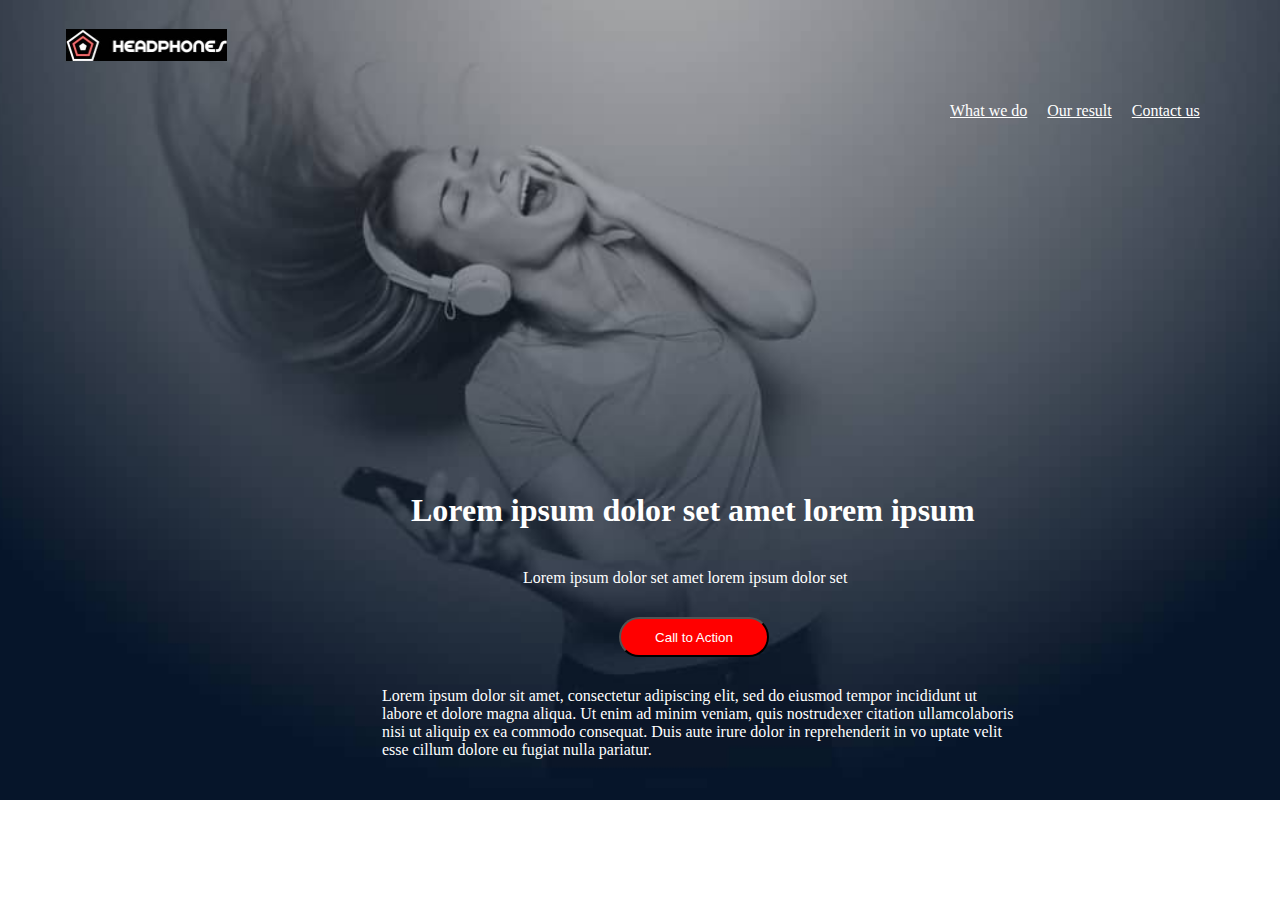
<file: headphones/0-index.html>
<!DOCTYPE html>
<html lang="en">
<head>
    <meta charset="UTF-8">
    <meta name="viewport" content="width=device-width, initial-scale=1.0">
    <link rel="stylesheet" href="0-styles.css">
    <title>headphone</title>
</head>
<body>
   <header>
    <img src="headphone images/image 4.jpeg" alt="My Logo" id="logo">
    <nav>
        <ul>
            <li><a href="#">What we do</a></li>
            <li><a href="#">Our result</a></li>
            <li><a href="#">Contact us</a></li>
        </ul>
    </nav>
   </header> 
   <main>
    <section>
        <section class="first section">
            <h2 class="first h2">Lorem ipsum dolor set amet lorem ipsum</h2>
            <P class="first P">Lorem ipsum dolor set amet lorem ipsum dolor set</P>
        </section>
        <section  class="button section">
            <button>Call to Action</button>
        </section>

        <p class="second-P">
                Lorem ipsum dolor sit amet, consectetur adipiscing elit,
                 sed do eiusmod tempor incididunt ut labore et dolore 
                 magna aliqua. Ut enim ad minim veniam, quis nostrudexer
                 citation ullamcolaboris nisi ut aliquip ex ea commodo 
                 consequat. Duis aute irure dolor in reprehenderit in vo
                 uptate velit esse cillum dolore eu fugiat nulla pariatur.
            </p>
        
    </section>
   </main>
</body>
</html>
</file>
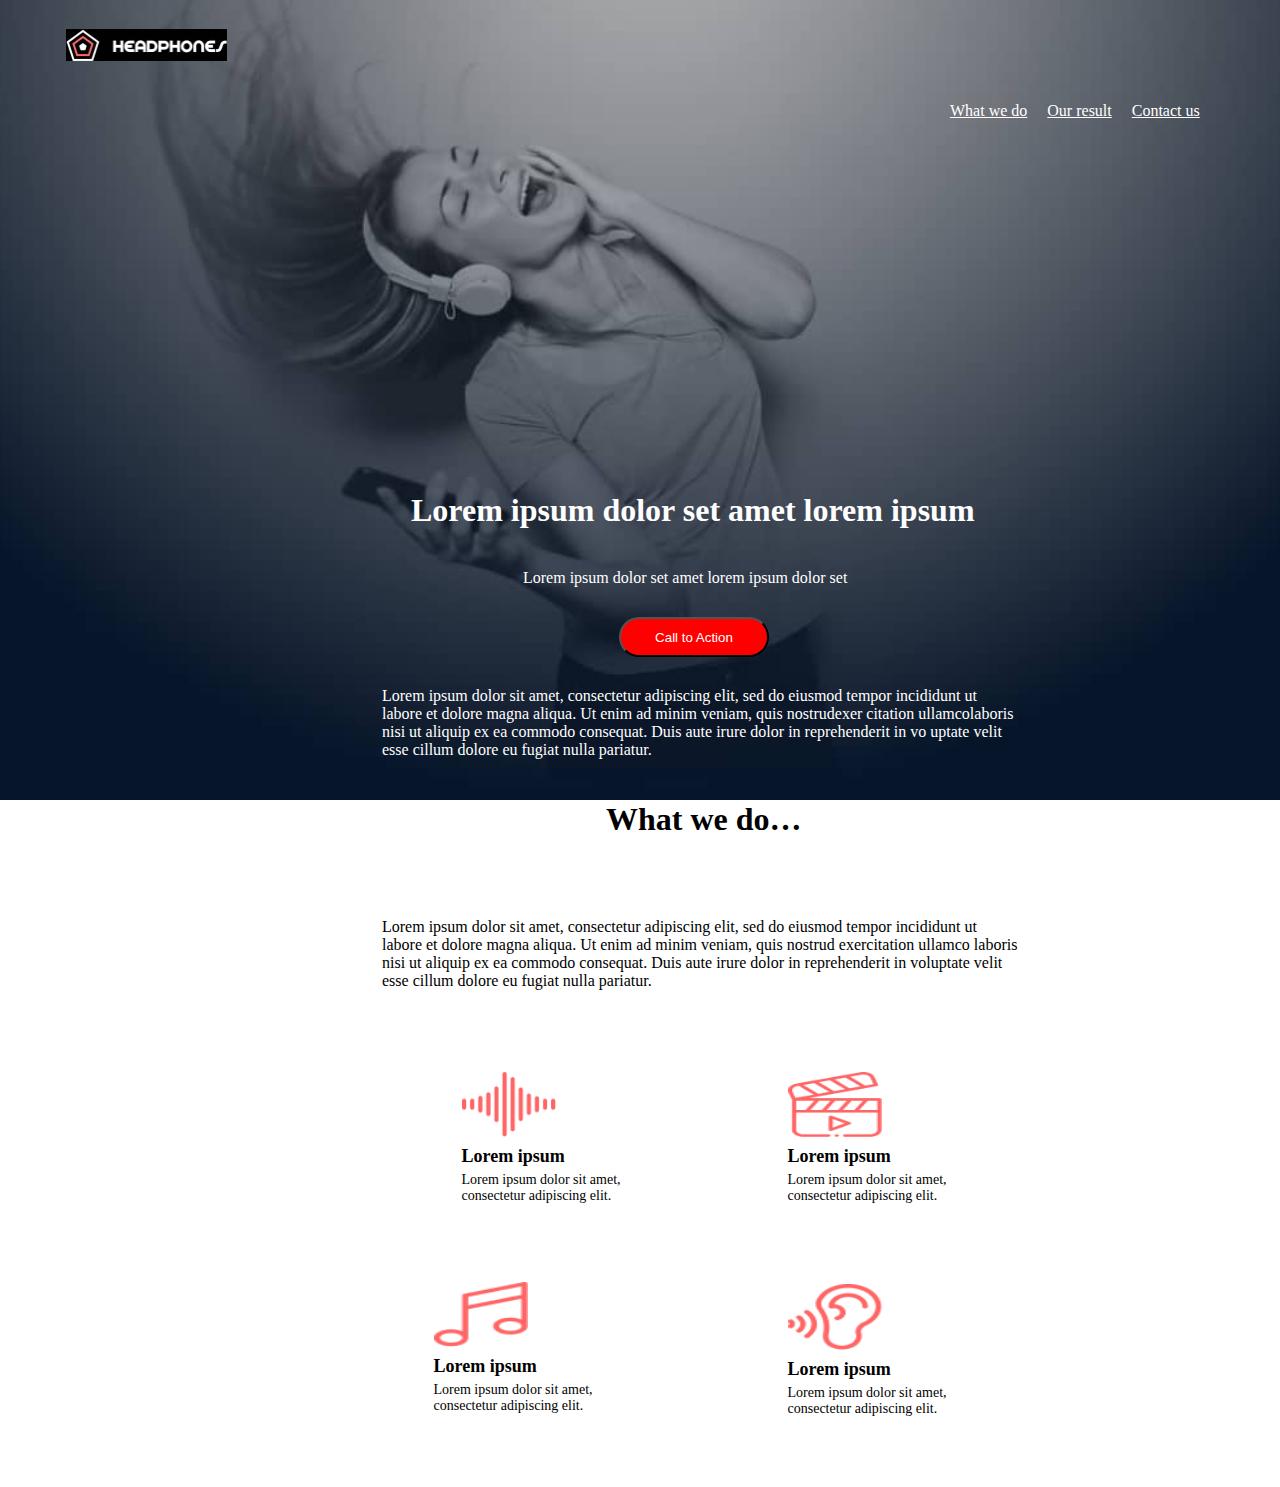
<file: headphones/1-index.html>
<!DOCTYPE html>
<html lang="en">
<head>
    <meta charset="UTF-8">
    <meta name="viewport" content="width=device-width, initial-scale=1.0">
    <link rel="stylesheet" href="1-styles.css">
    <title>headphone</title>
</head>
<body>
   <header>
    <img src="headphone images/image 4.jpeg" alt="My Logo" id="logo">
    <nav>
        <ul>
            <li><a href="#">What we do</a></li>
            <li><a href="#">Our result</a></li>
            <li><a href="#">Contact us</a></li>
        </ul>
    </nav>
   </header> 
   <main>
    <section>
        <section class="first section">
            <h2 class="first h2">Lorem ipsum dolor set amet lorem ipsum</h2>
            <P class="first P">Lorem ipsum dolor set amet lorem ipsum dolor set</P>
        </section>
        <section  class="button section">
            <button>Call to Action</button>
        </section>

        <p class="second-P">
                Lorem ipsum dolor sit amet, consectetur adipiscing elit,
                 sed do eiusmod tempor incididunt ut labore et dolore 
                 magna aliqua. Ut enim ad minim veniam, quis nostrudexer
                 citation ullamcolaboris nisi ut aliquip ex ea commodo 
                 consequat. Duis aute irure dolor in reprehenderit in vo
                 uptate velit esse cillum dolore eu fugiat nulla pariatur.
            </p> 
    </section>
    <section>
        <section class="What">
            <h2>What we do…</h2>
            <p>
            Lorem ipsum dolor sit amet, consectetur adipiscing elit, sed do eiusmod tempor incididunt ut
             labore et dolore magna aliqua. Ut enim ad minim veniam, quis nostrud exercitation ullamco
              laboris nisi ut aliquip ex ea commodo consequat. Duis aute irure dolor in reprehenderit in 
                      voluptate velit esse cillum dolore eu fugiat nulla pariatur.
            </p>
            </section>
    <section  class="container">
        <div class="item">
            <img src="sound_frequency.png" alt="Image 1"> 
            <h3>Lorem ipsum</h3>
            <p>Lorem ipsum dolor sit amet, consectetur adipiscing elit.</p>
        </div>
        <div class="item">
            <img src="video.png" alt="Image 2">
            <h3>Lorem ipsum</h3>
            <p>Lorem ipsum dolor sit amet, consectetur adipiscing elit.</p>   
        </div>
        <div class="item" id="no">
            <img src="music.png" alt="Image 3">
            <h3>Lorem ipsum</h3>
            <p>Lorem ipsum dolor sit amet, consectetur adipiscing elit.</p>   
        </div>
        <div class="item">
            <img src="hearing.png" alt="Image 4">
            <h3>Lorem ipsum</h3>
            <p>Lorem ipsum dolor sit amet, consectetur adipiscing elit.</p>  
        </div>
    </section>
    </section>
   </main>
</body>
</html>
</file>
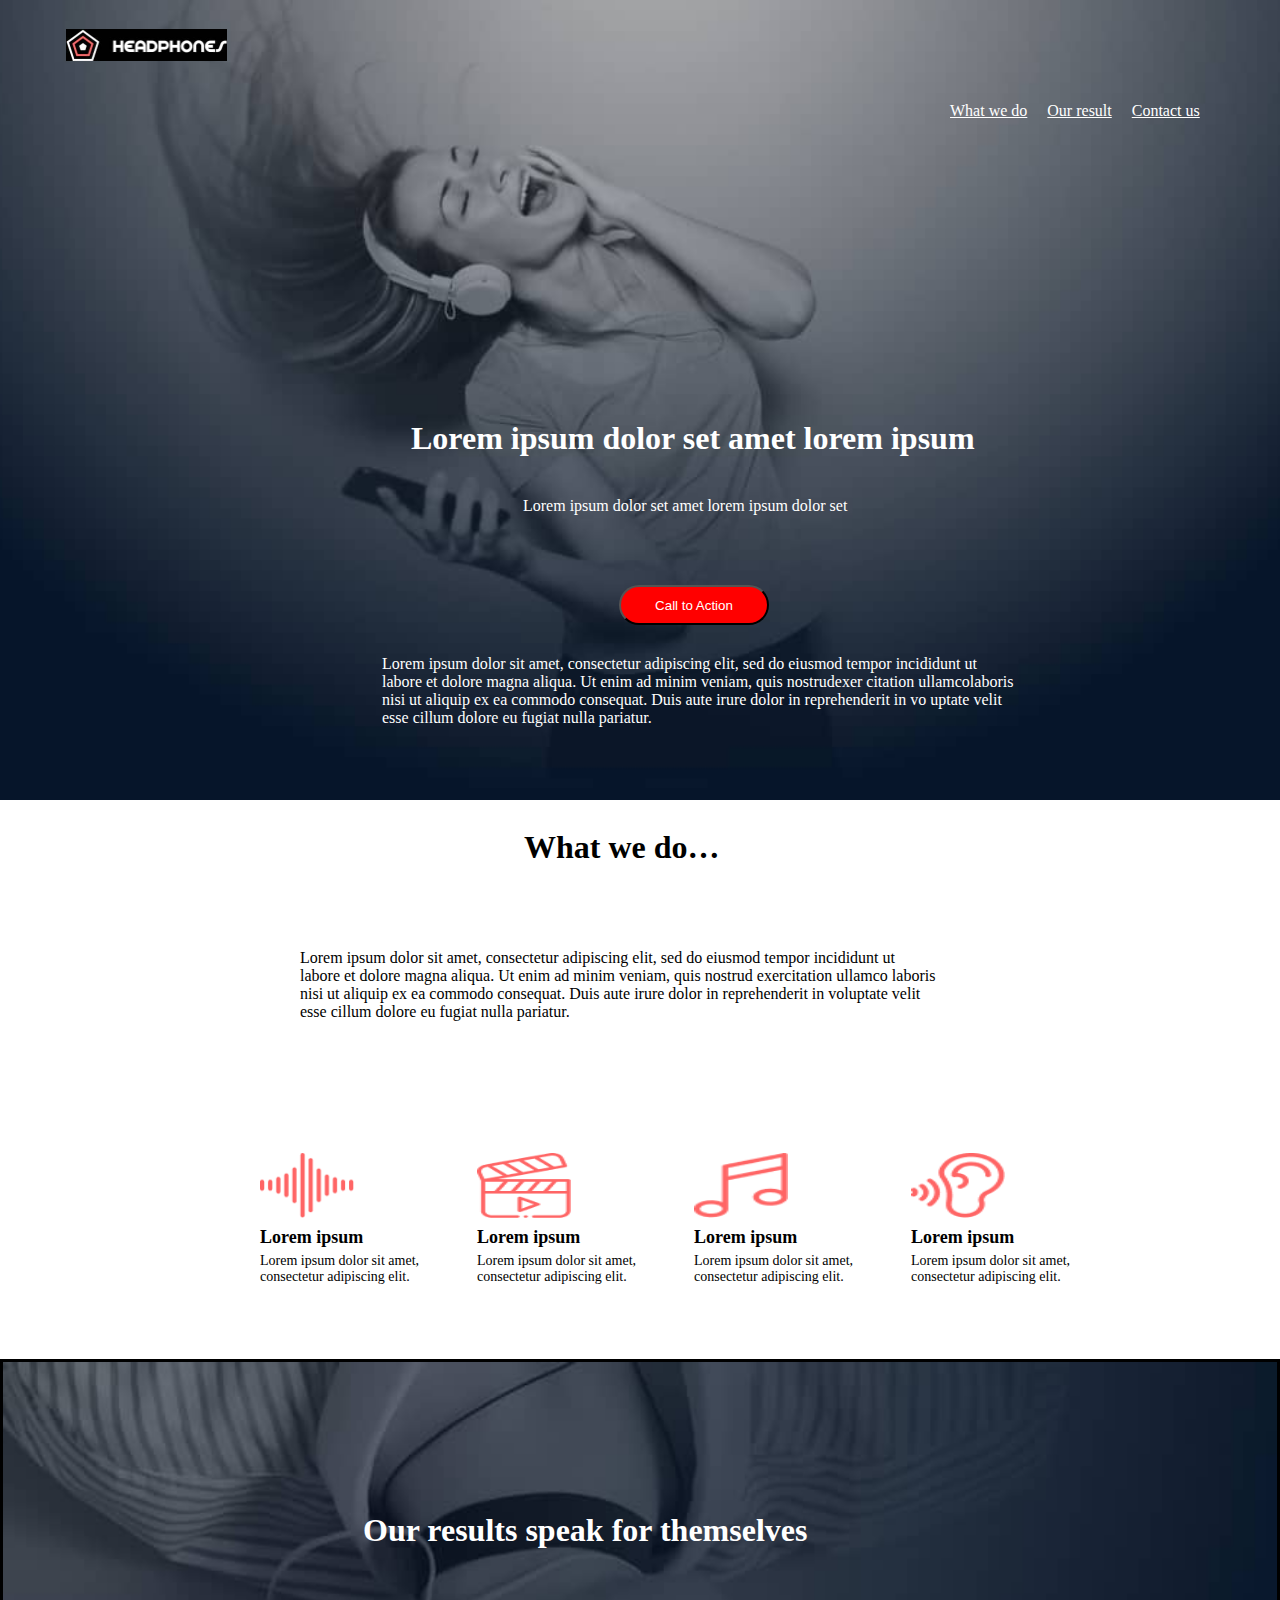
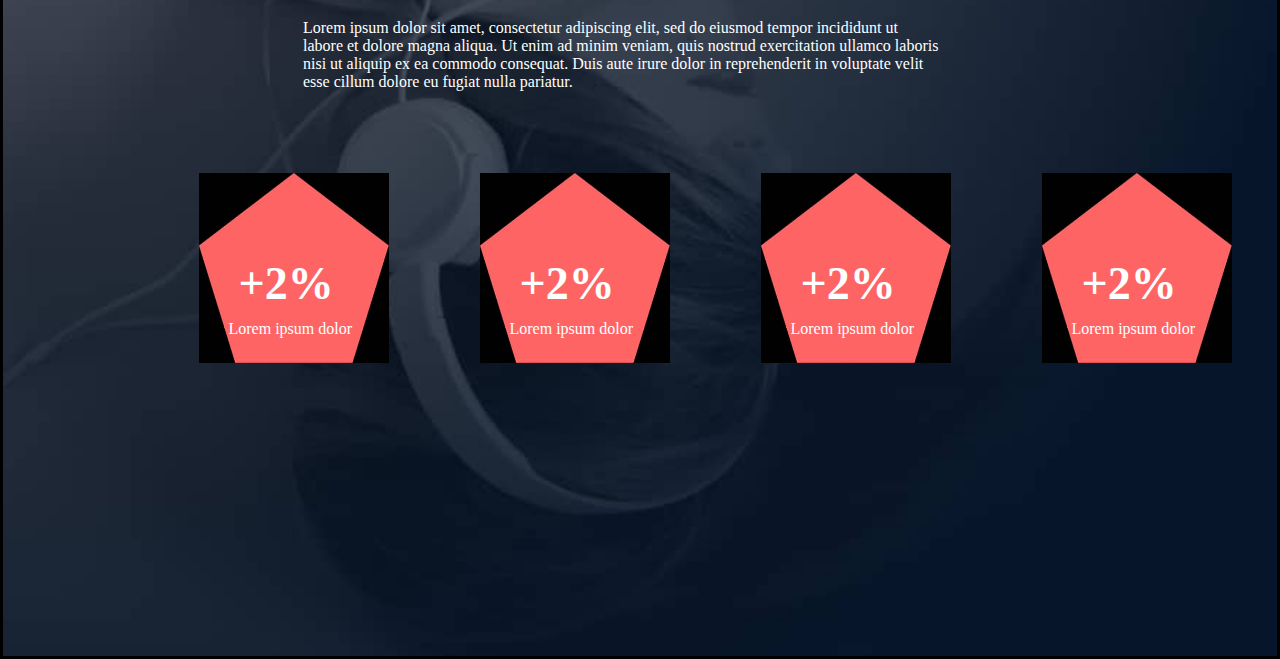
<file: headphones/2-index.html>
<!DOCTYPE html>
<html lang="en">
<head>
    <meta charset="UTF-8">
    <meta name="viewport" content="width=device-width, initial-scale=1.0">
    <link rel="stylesheet" href="2-styles.css">
    <title>headphone</title>
</head>
<body>
   <header>
    <img src="headphone images/image 4.jpeg" alt="My Logo" id="logo">
    <nav>
        <ul>
            <li><a href="#">What we do</a></li>
            <li><a href="#">Our result</a></li>
            <li><a href="#">Contact us</a></li>
        </ul>
    </nav>
   </header> 
   <main>
    <section class="first-sec">
        <section class="i">
            <h2>Lorem ipsum dolor set amet lorem ipsum</h2>
            <P>Lorem ipsum dolor set amet lorem ipsum dolor set</P>
            <button>Call to Action</button>
        </section>
        

        <p class="second-P">
                Lorem ipsum dolor sit amet, consectetur adipiscing elit,
                 sed do eiusmod tempor incididunt ut labore et dolore 
                 magna aliqua. Ut enim ad minim veniam, quis nostrudexer
                 citation ullamcolaboris nisi ut aliquip ex ea commodo 
                 consequat. Duis aute irure dolor in reprehenderit in vo
                 uptate velit esse cillum dolore eu fugiat nulla pariatur.
            </p> 
    </section>
    <section class="second-sec">
        <section class="What">
            <h2>What we do…</h2>
            <p>
            Lorem ipsum dolor sit amet, consectetur adipiscing elit, sed do eiusmod tempor incididunt ut
             labore et dolore magna aliqua. Ut enim ad minim veniam, quis nostrud exercitation ullamco
              laboris nisi ut aliquip ex ea commodo consequat. Duis aute irure dolor in reprehenderit in 
                      voluptate velit esse cillum dolore eu fugiat nulla pariatur.
            </p>
            </section>
    <section  class="container">
            <div class="item">
            <img src="sound_frequency.png" alt="Image 1">  
            <h3>Lorem ipsum</h3>
            <p>Lorem ipsum dolor sit amet, consectetur adipiscing elit.</p>
        </div>
        <div class="item">
            <img src="video.png" alt="Image 2">
            <h3>Lorem ipsum</h3>
            <p>Lorem ipsum dolor sit amet, consectetur adipiscing elit.</p>   
        </div>
        <div class="item">
            <img src="music.png" alt="Image 3">
            <h3>Lorem ipsum</h3>
            <p>Lorem ipsum dolor sit amet, consectetur adipiscing elit.</p>   
        </div>
        <div class="item">
            <img src="hearing.png" alt="Image 4">
            <h3>Lorem ipsum</h3>
            <p>Lorem ipsum dolor sit amet, consectetur adipiscing elit.</p>  
        </div>
    </section>
    </section>
    <section class="third-sec">
        <section class="result">
             <h2>Our results speak for themselves</h2>
            <p>
                Lorem ipsum dolor sit amet, consectetur adipiscing elit, sed do eiusmod tempor incididunt ut
                 labore et dolore magna aliqua. Ut enim ad minim veniam, quis nostrud exercitation ullamco
                  laboris nisi ut aliquip ex ea commodo consequat. Duis aute irure dolor in reprehenderit in
                   voluptate velit esse cillum dolore eu fugiat nulla pariatur.
                </p>
                </section>
                <section class="contain">
                    <div>
                        <img src="item img.jpeg" alt="image 6"> 
                        <h2>+2%</h2> 
                        <p>Lorem ipsum dolor</p>  
                    </div>
                    <div>
                        <img src="item img.jpeg" alt="image 7"> 
                        <h2>+2%</h2>
                        <p>Lorem ipsum dolor</p>  
                    </div>
                    <div>
                        <img src="item img.jpeg" alt="image 8"> 
                        <h2>+2%</h2>
                        <p>Lorem ipsum dolor</p>   
                    </div>
                    <div>
                        <img src="item img.jpeg" alt="image 9"> 
                        <h2>+2%</h2>
                        <p>Lorem ipsum dolor</p>   
                    </div>
                </section>
        </section>
    
   </main>
</body>
</html>
</file>
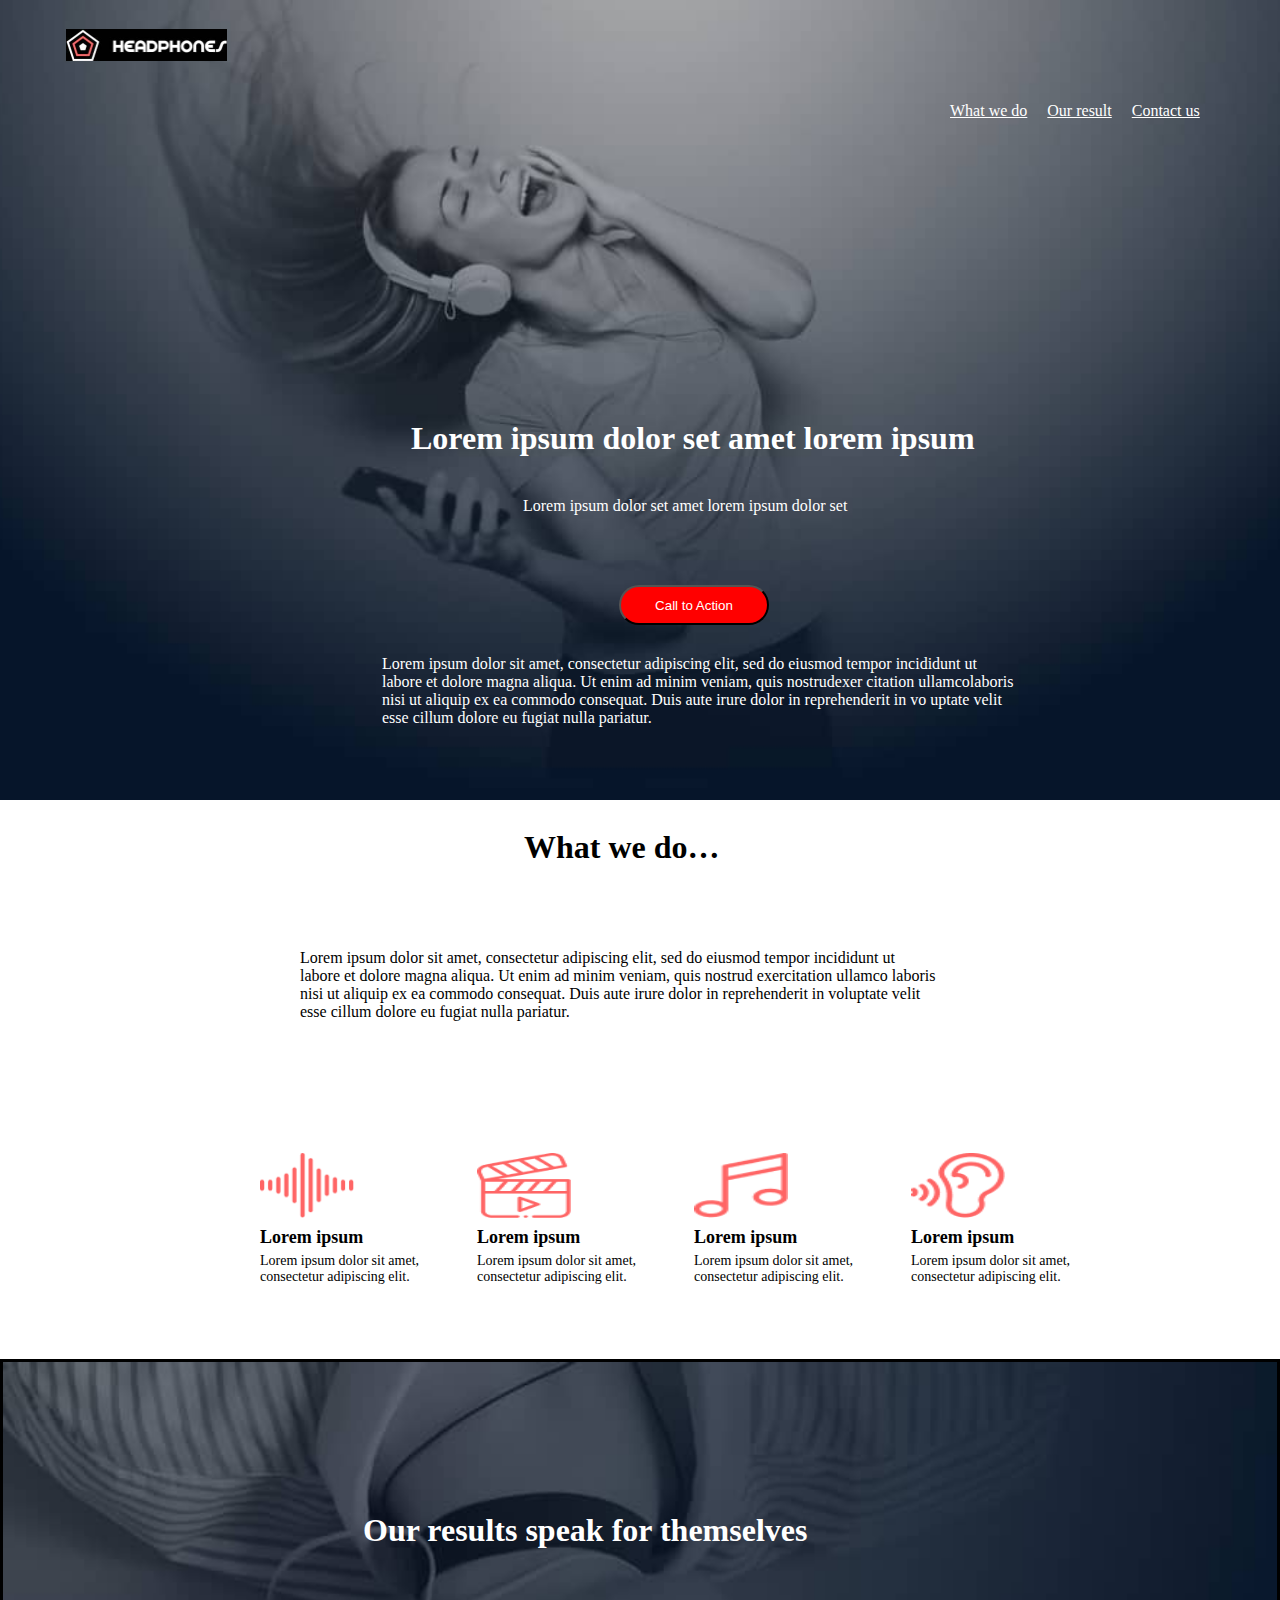
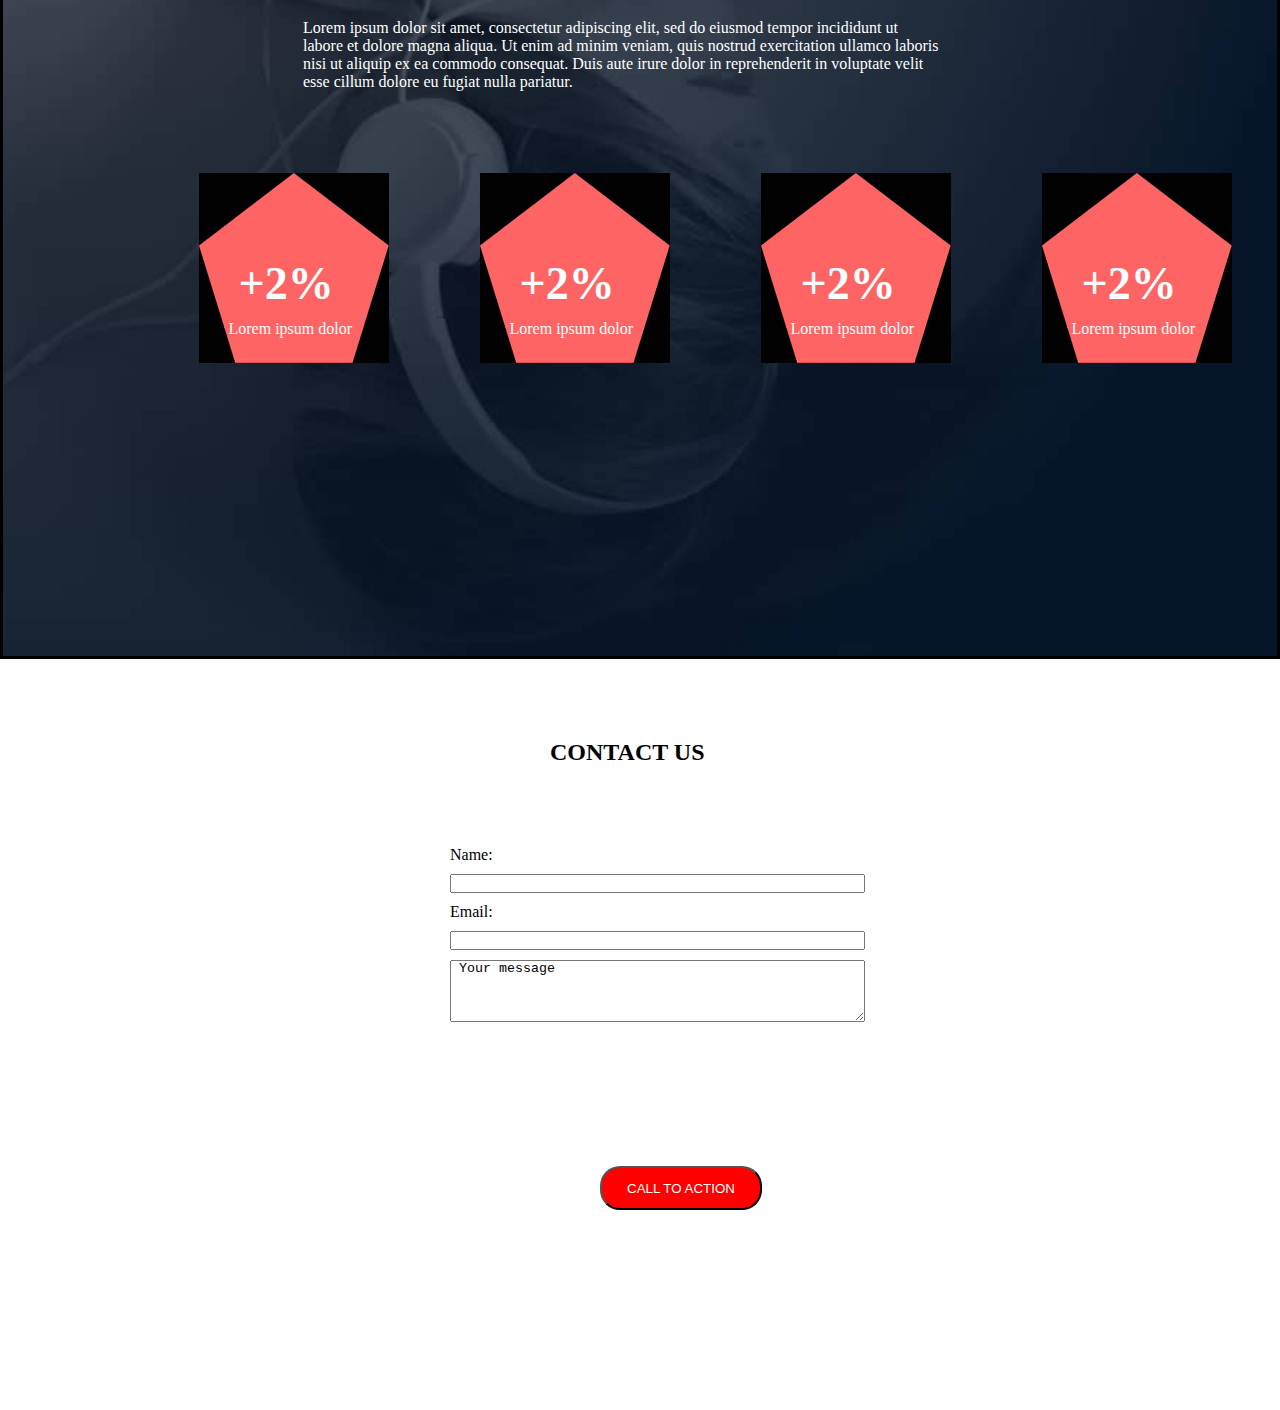
<file: headphones/3-index.html>
<!DOCTYPE html>
<html lang="en">
<head>
    <meta charset="UTF-8">
    <meta name="viewport" content="width=device-width, initial-scale=1.0">
    <link rel="stylesheet" href="3-styles.css ">
    <title>headphone</title>
</head>
<body>
   <header>
    <img src="headphone images/image 4.jpeg" alt="My Logo" id="logo">
    <nav>
        <ul>
            <li><a href="#">What we do</a></li>
            <li><a href="#">Our result</a></li>
            <li><a href="#">Contact us</a></li>
        </ul>
    </nav>
   </header> 
   <main>
    <section class="first-sec">
        <section class="i">
            <h2>Lorem ipsum dolor set amet lorem ipsum</h2>
            <P>Lorem ipsum dolor set amet lorem ipsum dolor set</P>
            <button>Call to Action</button>
        </section>
        

        <p class="second-P">
                Lorem ipsum dolor sit amet, consectetur adipiscing elit,
                 sed do eiusmod tempor incididunt ut labore et dolore 
                 magna aliqua. Ut enim ad minim veniam, quis nostrudexer
                 citation ullamcolaboris nisi ut aliquip ex ea commodo 
                 consequat. Duis aute irure dolor in reprehenderit in vo
                 uptate velit esse cillum dolore eu fugiat nulla pariatur.
            </p> 
    </section>
    <section class="second-sec">
        <section class="What">
            <h2>What we do…</h2>
            <p>
            Lorem ipsum dolor sit amet, consectetur adipiscing elit, sed do eiusmod tempor incididunt ut
             labore et dolore magna aliqua. Ut enim ad minim veniam, quis nostrud exercitation ullamco
              laboris nisi ut aliquip ex ea commodo consequat. Duis aute irure dolor in reprehenderit in 
                      voluptate velit esse cillum dolore eu fugiat nulla pariatur.
            </p>
            </section>
    <section  class="container">
            <div class="item">
            <img src="sound_frequency.png" alt="Image 1">  
            <h3>Lorem ipsum</h3>
            <p>Lorem ipsum dolor sit amet, consectetur adipiscing elit.</p>
        </div>
        <div class="item">
            <img src="video.png" alt="Image 2">
            <h3>Lorem ipsum</h3>
            <p>Lorem ipsum dolor sit amet, consectetur adipiscing elit.</p>   
        </div>
        <div class="item">
            <img src="music.png" alt="Image 3">
            <h3>Lorem ipsum</h3>
            <p>Lorem ipsum dolor sit amet, consectetur adipiscing elit.</p>   
        </div>
        <div class="item">
            <img src="hearing.png" alt="Image 4">
            <h3>Lorem ipsum</h3>
            <p>Lorem ipsum dolor sit amet, consectetur adipiscing elit.</p>  
        </div>
    </section>
    </section>
    <section class="third-sec">
        <section class="result">
             <h2>Our results speak for themselves</h2>
            <p>
                Lorem ipsum dolor sit amet, consectetur adipiscing elit, sed do eiusmod tempor incididunt ut
                 labore et dolore magna aliqua. Ut enim ad minim veniam, quis nostrud exercitation ullamco
                  laboris nisi ut aliquip ex ea commodo consequat. Duis aute irure dolor in reprehenderit in
                   voluptate velit esse cillum dolore eu fugiat nulla pariatur.
                </p>
                </section>
                <section class="contain">
                    <div>
                        <img src="item img.jpeg" alt="image 6"> 
                        <h2>+2%</h2> 
                        <p>Lorem ipsum dolor</p>  
                    </div>
                    <div>
                        <img src="item img.jpeg" alt="image 7"> 
                        <h2>+2%</h2>
                        <p>Lorem ipsum dolor</p>  
                    </div>
                    <div>
                        <img src="item img.jpeg" alt="image 8"> 
                        <h2>+2%</h2>
                        <p>Lorem ipsum dolor</p>   
                    </div>
                    <div>
                        <img src="item img.jpeg" alt="image 9"> 
                        <h2>+2%</h2>
                        <p>Lorem ipsum dolor</p>   
                    </div>
                </section>
        </section>
        <section class="fourth-sec">
                    <h2>CONTACT US</h2>
                <form class="form-container">
                    <label for="name">Name:</label>
                    <input type="text" id="name" name="Name:">
                    <label for="emaile">Email:</label>
                    <input type="email" id="email" name="Email:">
                    <textarea id="message" name="Your message" rows="4"> Your message</textarea>
                </form>
                <button>CALL TO ACTION</button>
            
        </section>
    
   </main>
</body>
</html>
</file>
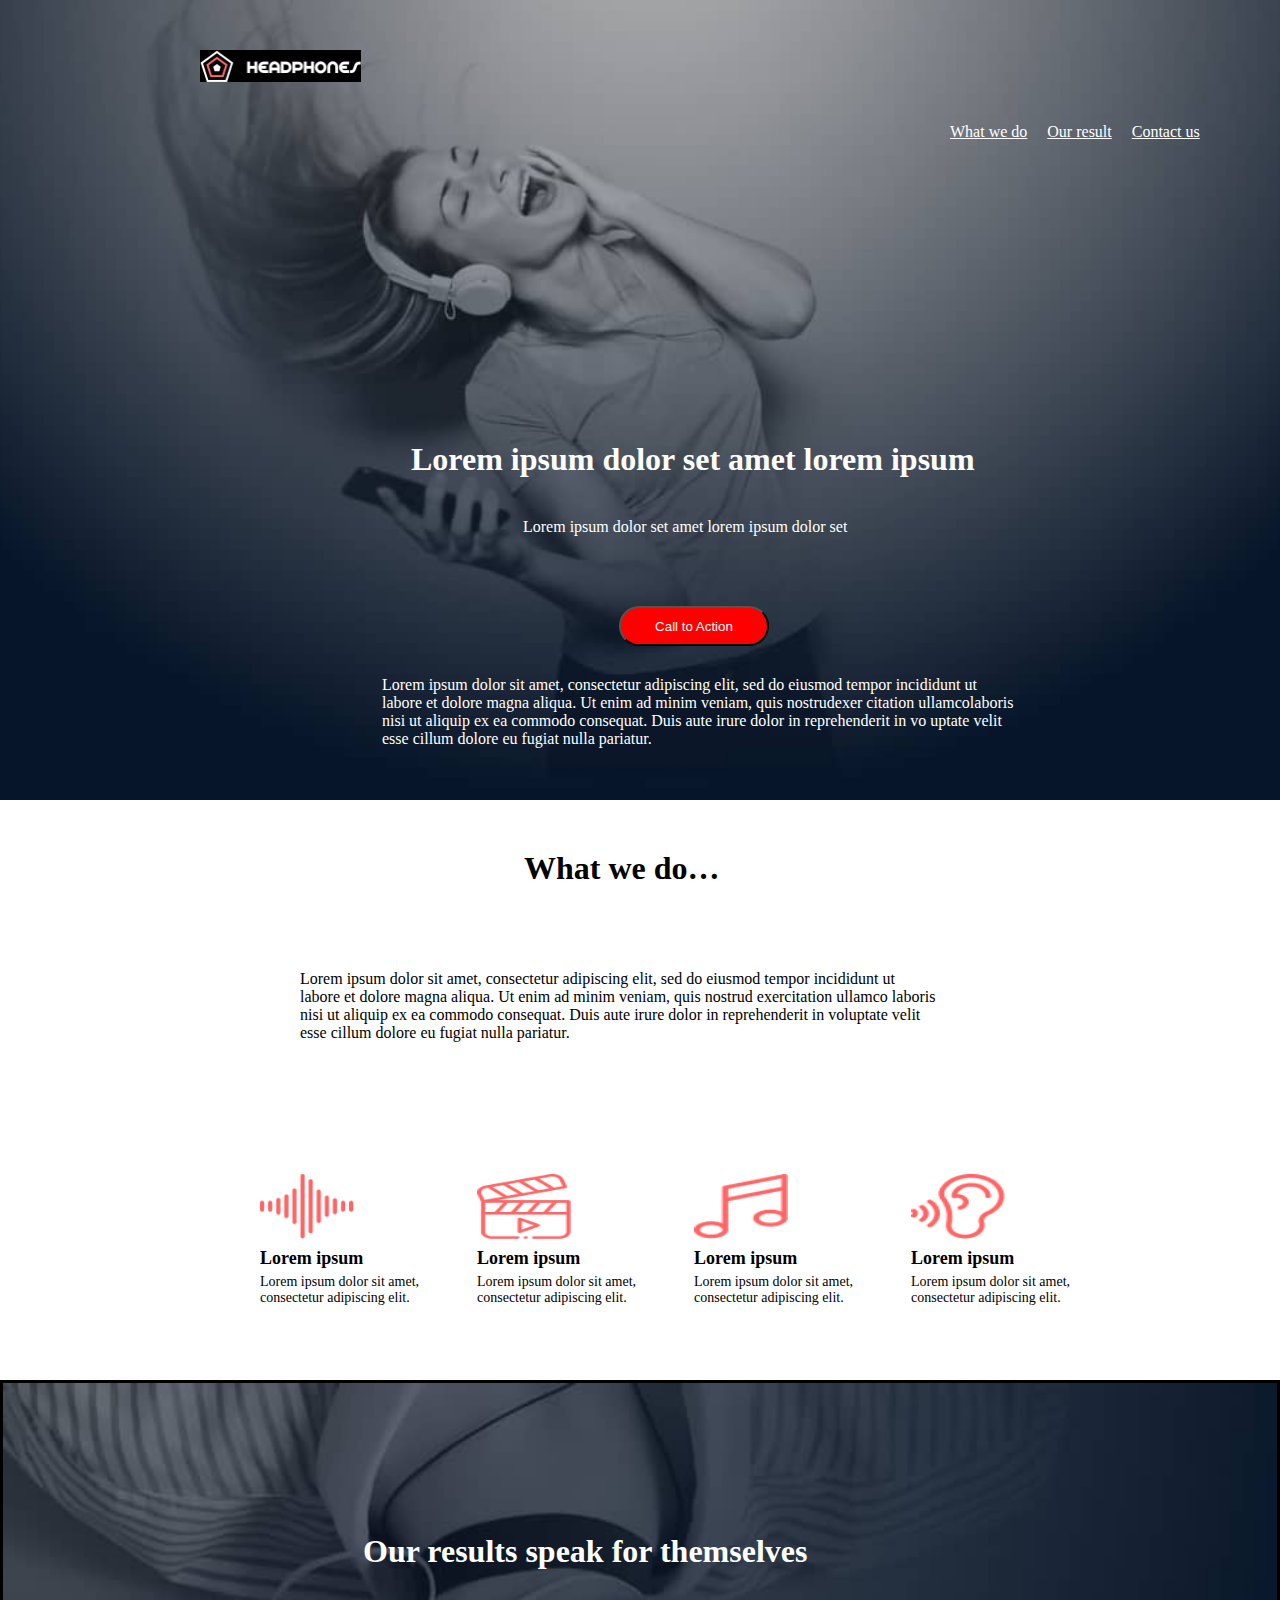
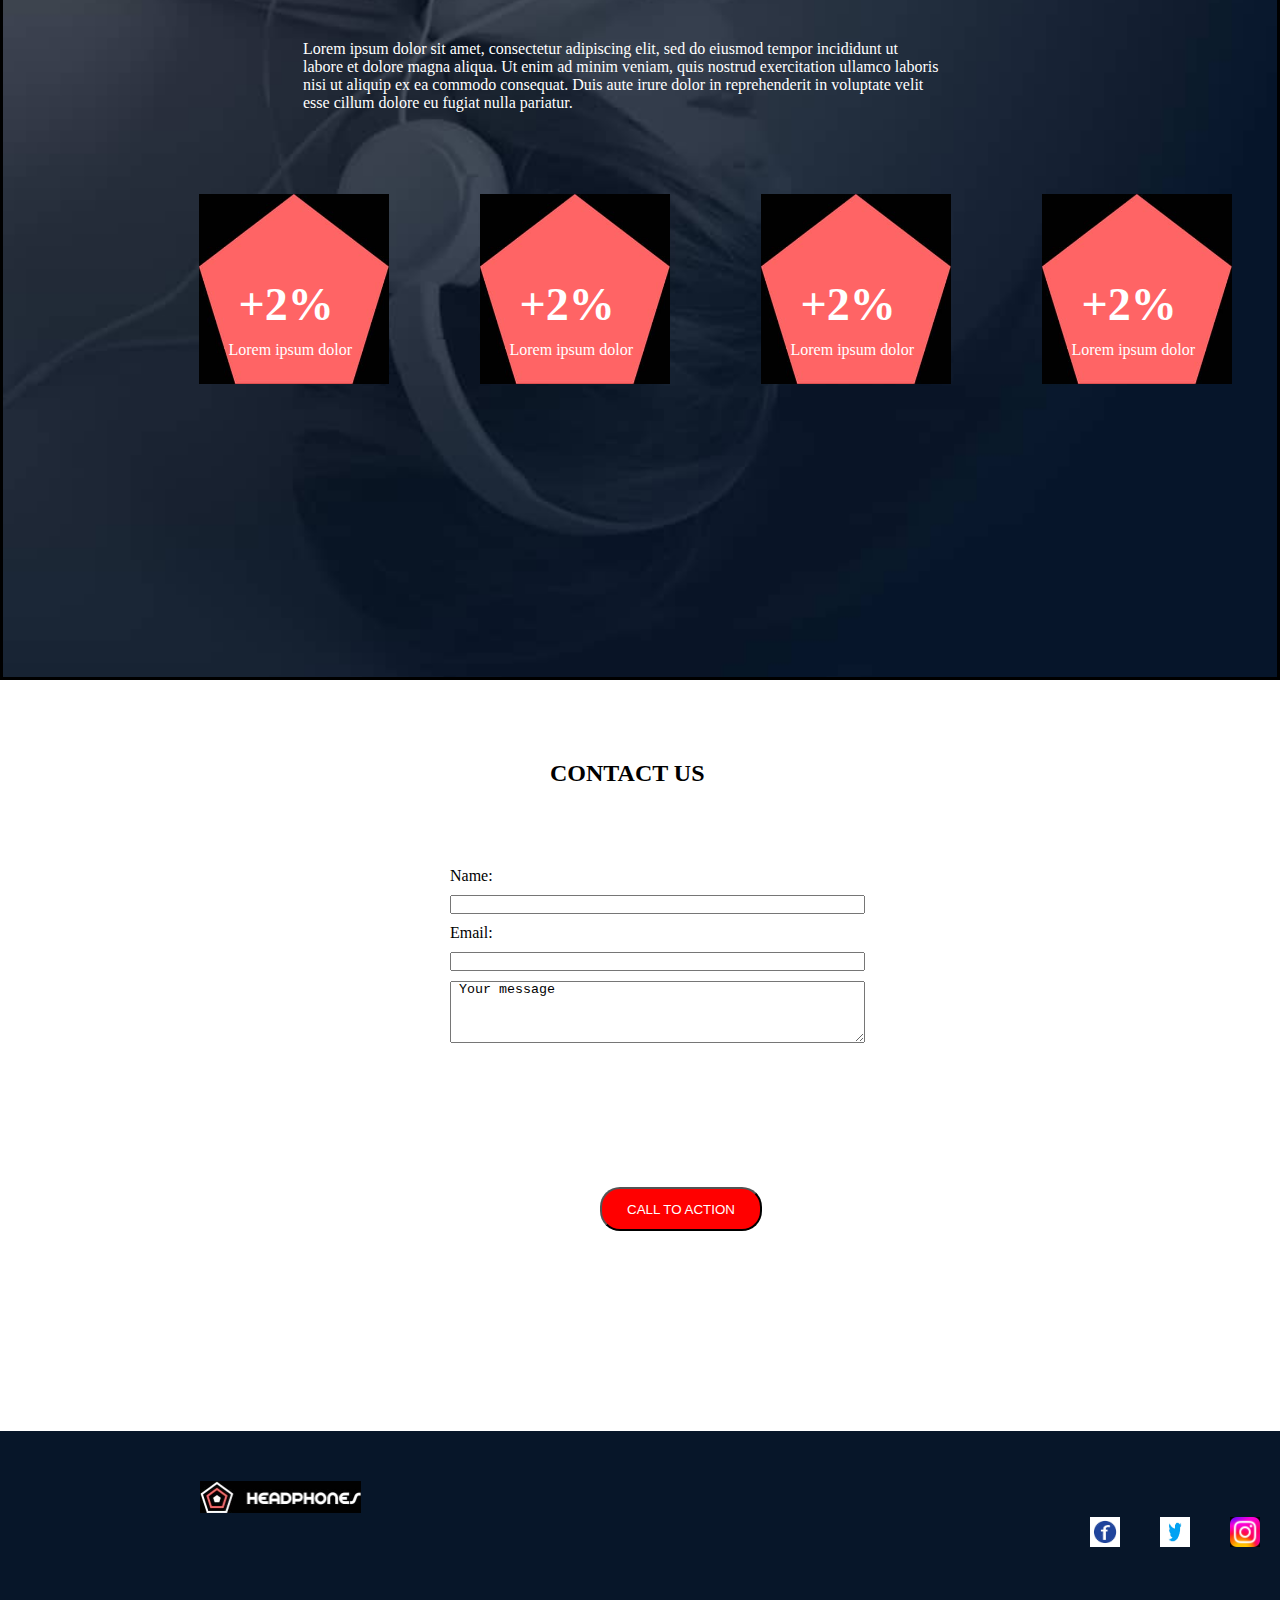
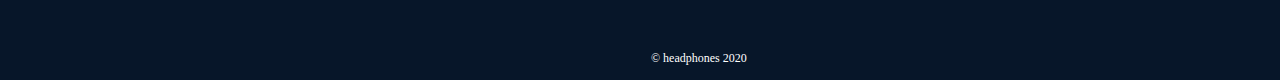
<file: headphones/4-index.html>
<!DOCTYPE html>
<html lang="en">
<head>
    <meta charset="UTF-8">
    <meta name="viewport" content="width=device-width, initial-scale=1.0">
    <link rel="stylesheet" href="4-styles.css ">
    <title>headphone</title>
</head>
<body>
   <header>
    <img src="headphone images/image 4.jpeg" alt="My Logo" id="logo">
    <nav>
        <ul>
            <li><a href="#">What we do</a></li>
            <li><a href="#">Our result</a></li>
            <li><a href="#">Contact us</a></li>
        </ul>
    </nav>
   </header> 
   <main>
    <section class="first-sec">
        <section class="i">
            <h2>Lorem ipsum dolor set amet lorem ipsum</h2>
            <P>Lorem ipsum dolor set amet lorem ipsum dolor set</P>
            <button>Call to Action</button>
        </section>
        

        <p class="second-P">
                Lorem ipsum dolor sit amet, consectetur adipiscing elit,
                 sed do eiusmod tempor incididunt ut labore et dolore 
                 magna aliqua. Ut enim ad minim veniam, quis nostrudexer
                 citation ullamcolaboris nisi ut aliquip ex ea commodo 
                 consequat. Duis aute irure dolor in reprehenderit in vo
                 uptate velit esse cillum dolore eu fugiat nulla pariatur.
            </p> 
    </section>
    <section class="second-sec">
        <section class="What">
            <h2>What we do…</h2>
            <p>
            Lorem ipsum dolor sit amet, consectetur adipiscing elit, sed do eiusmod tempor incididunt ut
             labore et dolore magna aliqua. Ut enim ad minim veniam, quis nostrud exercitation ullamco
              laboris nisi ut aliquip ex ea commodo consequat. Duis aute irure dolor in reprehenderit in 
                      voluptate velit esse cillum dolore eu fugiat nulla pariatur.
            </p>
            </section>
    <section  class="container">
            <div class="item">
            <img src="sound_frequency.png" alt="Image 1">  
            <h3>Lorem ipsum</h3>
            <p>Lorem ipsum dolor sit amet, consectetur adipiscing elit.</p>
        </div>
        <div class="item">
            <img src="video.png" alt="Image 2">
            <h3>Lorem ipsum</h3>
            <p>Lorem ipsum dolor sit amet, consectetur adipiscing elit.</p>   
        </div>
        <div class="item">
            <img src="music.png" alt="Image 3">
            <h3>Lorem ipsum</h3>
            <p>Lorem ipsum dolor sit amet, consectetur adipiscing elit.</p>   
        </div>
        <div class="item">
            <img src="hearing.png" alt="Image 4">
            <h3>Lorem ipsum</h3>
            <p>Lorem ipsum dolor sit amet, consectetur adipiscing elit.</p>  
        </div>
    </section>
    </section>
    <section class="third-sec">
        <section class="result">
             <h2>Our results speak for themselves</h2>
            <p>
                Lorem ipsum dolor sit amet, consectetur adipiscing elit, sed do eiusmod tempor incididunt ut
                 labore et dolore magna aliqua. Ut enim ad minim veniam, quis nostrud exercitation ullamco
                  laboris nisi ut aliquip ex ea commodo consequat. Duis aute irure dolor in reprehenderit in
                   voluptate velit esse cillum dolore eu fugiat nulla pariatur.
                </p>
                </section>
                <section class="contain">
                    <div>
                        <img src="item img.jpeg" alt="image 6"> 
                        <h2>+2%</h2> 
                        <p>Lorem ipsum dolor</p>  
                    </div>
                    <div>
                        <img src="item img.jpeg" alt="image 7"> 
                        <h2>+2%</h2>
                        <p>Lorem ipsum dolor</p>  
                    </div>
                    </div>
                    <div>
                        <img src="item img.jpeg" alt="image 8"> 
                        <h2>+2%</h2>
                        <p>Lorem ipsum dolor</p>   
                    </div>
                    <div>
                        <img src="item img.jpeg" alt="image 9"> 
                        <h2>+2%</h2>
                        <p>Lorem ipsum dolor</p>   
                    </div>
                </section>
        </section>
        <section class="fourth-sec">
                    <h2>CONTACT US</h2>
                <form class="form-container">
                    <label for="name">Name:</label>
                    <input type="text" id="name" name="Name:">
                    <label for="emaile">Email:</label>
                    <input type="email" id="email" name="Email:">
                    <textarea id="message" name="Your message" rows="4"> Your message</textarea>
                </form>
                <button>CALL TO ACTION</button>    
        </section>
        <section class="footer">
            <img src="headphone images/image 4.jpeg" alt="My Logo" id="logo">
            <section>
                <div class="logos">
                    <a href="https://www.facebook.com/chieri.vivian.3?mibextid=ZbWKwL" target="_blank">
                        <img src="facebook logo.jpeg" alt="Facebook" style="width: 30px; height: 30px;">
                    </a>
                    <a href="https://x.com/DefiHelen?t=zjHzCrwohVvjcPOnQIUZ-g&s=09" target="_blank">
                        <img src="twitter logo.jpeg" alt="Facebook" style="width: 30px; height: 30px;">
                    </a>
                    <a href="https://www.instagram.com/invites/contact/?igsh=syezryuq6535&utm_content=i1yzr33" target="_blank">
                        <img src="instagram logo.jpeg" alt="Facebook" style="width: 30px; height: 30px;">
                    </a>
                    </div>
                <p>&copy; headphones 2020</p>
            </section> 

        </section>
    
   </main>
</body>
</html>
</file>
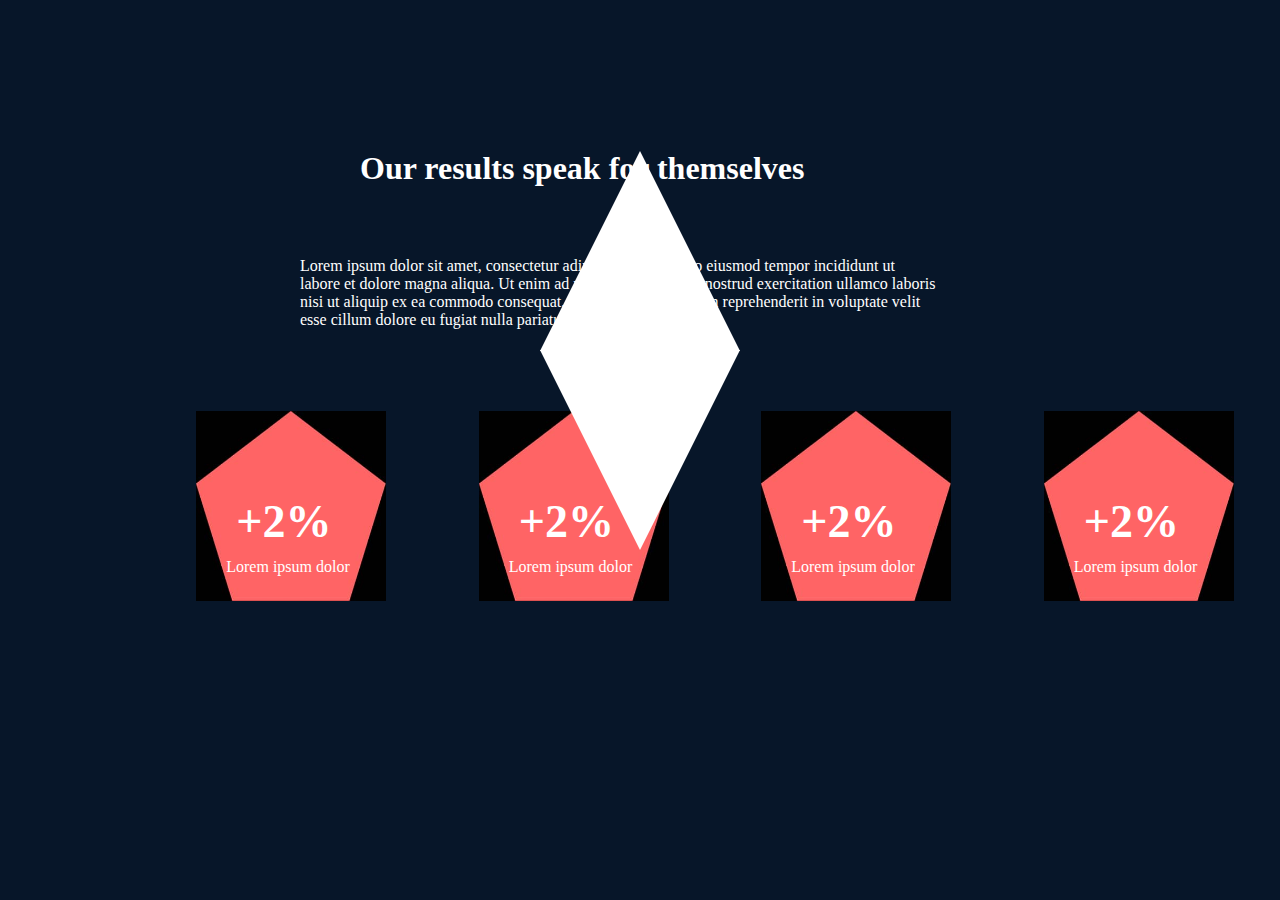
<file: headphones/6-index.html>
<!DOCTYPE html>
<html lang="en">
<head>
    <meta charset="UTF-8">
    <meta name="viewport" content="width=device-width, initial-scale=1.0">
    <link rel="stylesheet" href="6-styles.css">
    <title>Document</title>
</head>
<body>
    <section class="third-sec">
        <div class="pentagon"></div>
        <section class="result">
             <h2>Our results speak for themselves</h2>
            <p>
                Lorem ipsum dolor sit amet, consectetur adipiscing elit, sed do eiusmod tempor incididunt ut
                 labore et dolore magna aliqua. Ut enim ad minim veniam, quis nostrud exercitation ullamco
                  laboris nisi ut aliquip ex ea commodo consequat. Duis aute irure dolor in reprehenderit in
                   voluptate velit esse cillum dolore eu fugiat nulla pariatur.
                </p>
                </section>
                <section class="contain">
                    <div>
                        <img src="item img.jpeg" alt="image 6"> 
                        <h2>+2%</h2> 
                        <p>Lorem ipsum dolor</p>  
                    </div>
                    <div>
                        <img src="item img.jpeg" alt="image 7"> 
                        <h2>+2%</h2>
                        <p>Lorem ipsum dolor</p> 
                    </div>
                </div>
                <div>
                    <img src="item img.jpeg" alt="image 8"> 
                    <h2>+2%</h2>
                    <p>Lorem ipsum dolor</p>   
                </div>
                <div>
                    <img src="item img.jpeg" alt="image 9"> 
                    <h2>+2%</h2>
                    <p>Lorem ipsum dolor</p>   
                </div>
            </section>
    </section> 
</body>
</html>
</file>
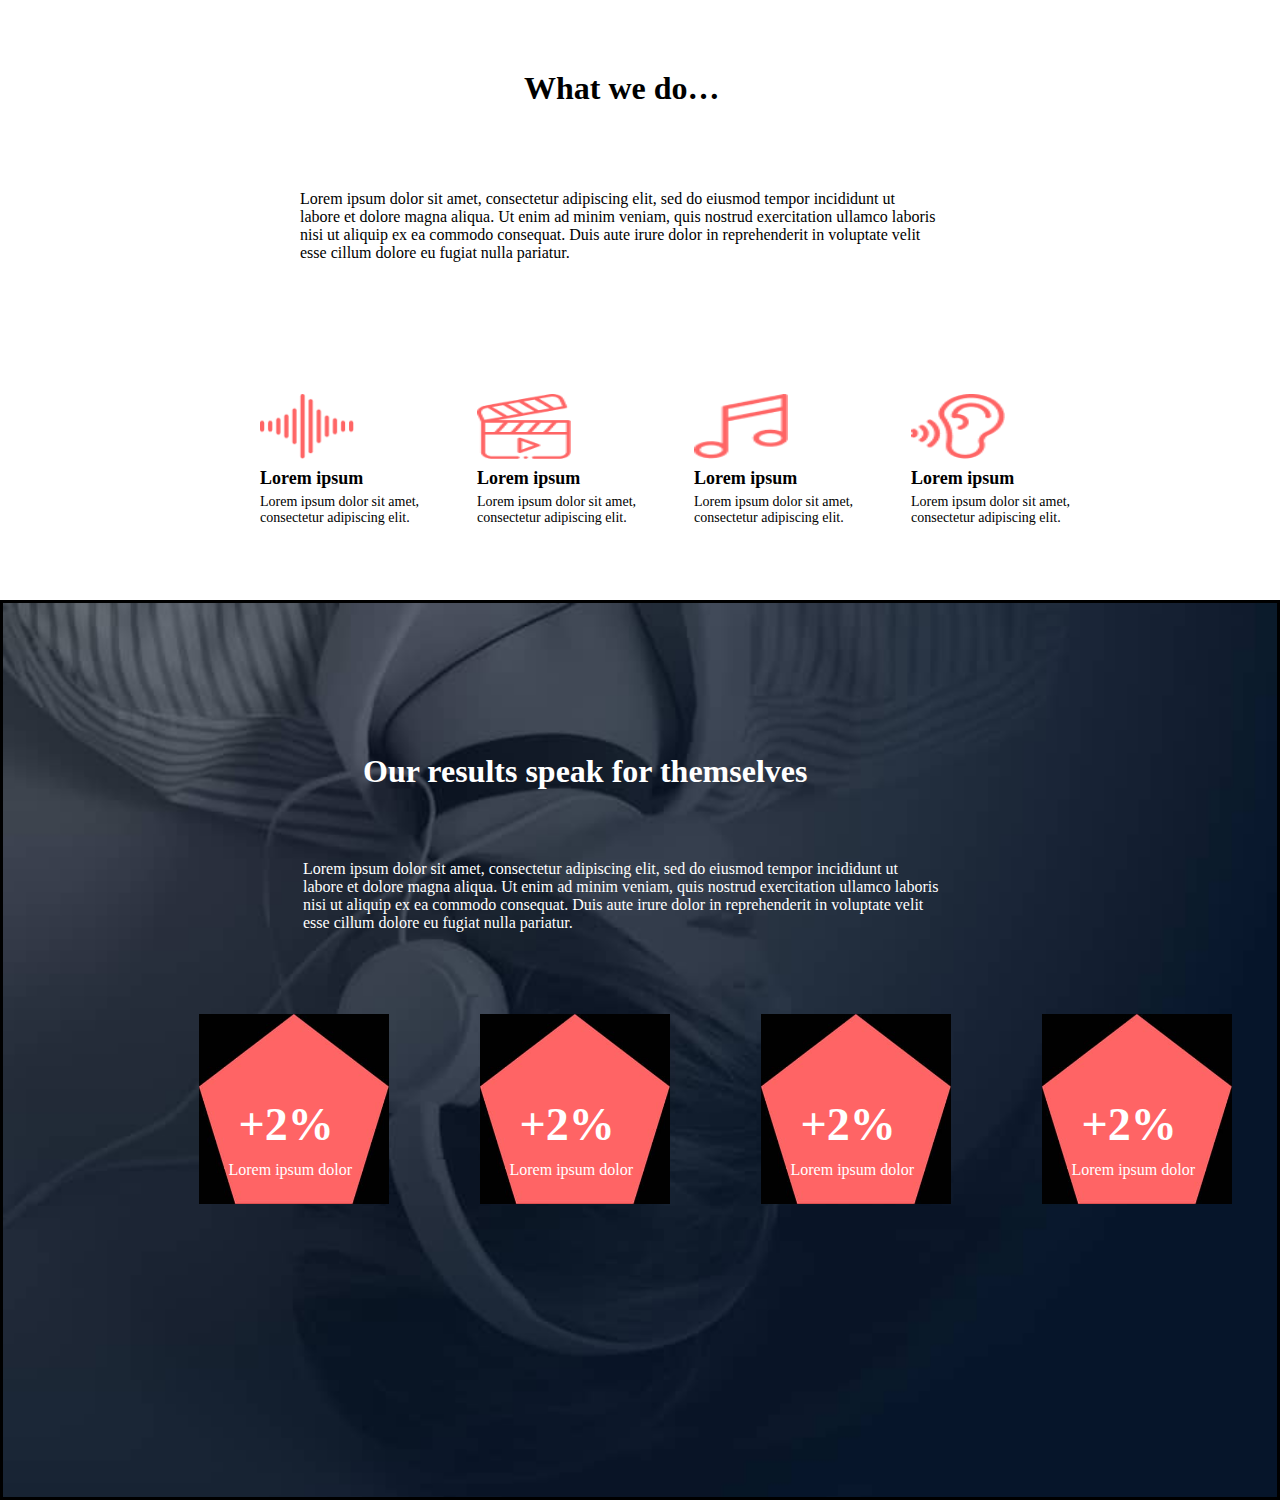
<file: headphones/7-index.html>
<!DOCTYPE html>
<html lang="en">
<head>
    <meta charset="UTF-8">
    <meta name="viewport" content="width=device-width, initial-scale=1.0">
    <link rel="stylesheet" href="7-styles.css ">
    <title>Document</title>
</head>
<body>
    <section class="second-sec">
        <section class="What">
            <h2 class="animation">What we do…</h2>
            <p>
            Lorem ipsum dolor sit amet, consectetur adipiscing elit, sed do eiusmod tempor incididunt ut
             labore et dolore magna aliqua. Ut enim ad minim veniam, quis nostrud exercitation ullamco
              laboris nisi ut aliquip ex ea commodo consequat. Duis aute irure dolor in reprehenderit in 
                      voluptate velit esse cillum dolore eu fugiat nulla pariatur.
            </p>
            </section>
    <section  class="container">
            <div class="item">
            <img src="sound_frequency.png" alt="Image 1">  
            <h3>Lorem ipsum</h3>
            <p>Lorem ipsum dolor sit amet, consectetur adipiscing elit.</p>
        </div>
        <div class="item">
            <img src="video.png" alt="Image 2">
            <h3>Lorem ipsum</h3>
            <p>Lorem ipsum dolor sit amet, consectetur adipiscing elit.</p>   
        </div>
        <div class="item">
            <img src="music.png" alt="Image 3">
            <h3>Lorem ipsum</h3>
            <p>Lorem ipsum dolor sit amet, consectetur adipiscing elit.</p>   
        </div>
        <div class="item">
            <img src="hearing.png" alt="Image 4">
            <h3>Lorem ipsum</h3>
            <p>Lorem ipsum dolor sit amet, consectetur adipiscing elit.</p>  
        </div>
    </section>
    </section>
    <section class="third-sec">
        <section class="result">
             <h2 class="animation">Our results speak for themselves</h2>
            <p>
                Lorem ipsum dolor sit amet, consectetur adipiscing elit, sed do eiusmod tempor incididunt ut
                 labore et dolore magna aliqua. Ut enim ad minim veniam, quis nostrud exercitation ullamco
                  laboris nisi ut aliquip ex ea commodo consequat. Duis aute irure dolor in reprehenderit in
                   voluptate velit esse cillum dolore eu fugiat nulla pariatur.
                </p>
                </section>
                <section class="contain">
                    <div>
                        <img src="item img.jpeg" alt="image 6"> 
                        <h2>+2%</h2> 
                        <p>Lorem ipsum dolor</p>  
                    </div>
                    <div>
                        <img src="item img.jpeg" alt="image 7"> 
                        <h2>+2%</h2>
                        <p>Lorem ipsum dolor</p>  
                    </div>
                    </div>
                    <div>
                        <img src="item img.jpeg" alt="image 8"> 
                        <h2>+2%</h2>
                        <p>Lorem ipsum dolor</p>   
                    </div>
                    <div>
                        <img src="item img.jpeg" alt="image 9"> 
                        <h2>+2%</h2>
                        <p>Lorem ipsum dolor</p>   
                    </div>
                </section>
        </section>
</body>
</html>
</file>
<file: headphones/0-styles.css>
/*color*/
:root{
 ----white:#FFFFFF
 ----red:#FF6565   
}
*{
    margin: 0;
    padding: 0;
    box-sizing: border-box;
}
/*----------header----------*/


body{
    background-image:url(background\ img.jpeg);
    background-repeat: no-repeat;
    background-size: cover;
    background-position: top;
    height: 800px; 
    width: 1400px;
    border: 1px;
}
#logo{
    width: 161px;
    height: 32px ;
    margin-top: 29px;
    margin-left: 66px;
}
nav ul{
    list-style: none; 
    display: flex;
   padding-left: 930px;
   padding-top: 37px;
   
}
nav ul li{
    margin-left: 20px;
}
nav ul li a{
    font-size: Source Sans Pro;
    color: #FFFFFF;
    font: size 12px; ;
}
main{
    color: #FFFFFF;
    padding-top: 372px;
    padding-left: 382px;
}
.first section{
    font-family: source sans pro;

}
.first h2{
    font-size: 32px;
    padding-left: 29px;
    align-items: center;
    color: #FFFFFF;
}
.first P{
    font-size: 16px;
    padding-top: 40px;
    padding-left: 141px;
    color: #FFFFFF;
    align-items: center;
}
.second section{
    align-items: center;
}
.button section{

}
button{
    color: #FFFFFF;
    background-color: red;
    height: 40px;
    width: 150px; 
    border-radius: 40px;
    margin-top: 30px;
    margin-left: 237px;
    justify-items: center;
}

.second-P{
    font-family: source sans pro;
    color: #FFFFFF;
    font-size: 16px;
    margin-top: 30px;
    justify-items: center;
    width: 637px;
    height: 104px;
    

}
</file>
<file: headphones/1-styles.css>
/*color*/
:root{
    ----white:#FFFFFF
    ----red:#FF6565   
   }
   *{
       margin: 0;
       padding: 0;
       box-sizing: border-box;
   }
   /*----------header----------*/
   
   
   body{
       background-image:url(background\ img.jpeg);
       background-repeat: no-repeat;
       background-size: cover;
       background-position: top;
       height: 800px; 
       width: 1400px;
       border: 1px;
   }
   #logo{
       width: 161px;
       height: 32px ;
       margin-top: 29px;
       margin-left: 66px;
   }
   nav ul{
       list-style: none; 
       display: flex;
      padding-left: 930px;
      padding-top: 37px;
      
   }
   nav ul li{
       margin-left: 20px;
   }
   nav ul li a{
       font-size: Source Sans Pro;
       color: #FFFFFF;
       font: size 12px; ;
   }
   main{
       color: #FFFFFF;
       padding-top: 372px;
       padding-left: 382px;
   }
   .first section{
       font-family: source sans pro;
   
   }
   .first h2{
       font-size: 32px;
       padding-left: 29px;
       align-items: center;
       color: #FFFFFF;
   }
   .first P{
       font-size: 16px;
       padding-top: 40px;
       padding-left: 141px;
       color: #FFFFFF;
       align-items: center;
   }
   .second section{
       align-items: center;
   }
   .button section{
   
   }
   button{
       color: #FFFFFF;
       background-color: red;
       height: 40px;
       width: 150px; 
       border-radius: 40px;
       margin-top: 30px;
       margin-left: 237px;
       justify-items: center;
   }
   
   .second-P{
       font-family: source sans pro;
       color: #FFFFFF;
       font-size: 16px;
       margin-top: 30px;
       justify-items: center;
       width: 637px;
       height: 104px;
   }
   .What{
    font-family: source sans pro;
    margin-top: 10px;
   }
   .What h2{
    color: black;
    margin-left: 224px;
    font-size: 32px;
   }
   .What p{
    color: black;
    font-size: 16px;
    margin-top: 80px;
    width: 637px;
    height: 104px;
    align-items: center;
   }
   .container{
    display: flex;
    flex-wrap: wrap;
    justify-content: space-around;
    padding: 20px;
   }
   .item{
    color: black;
    margin: 10px;
    padding: 20px;
    
   }
   .item img{
    width: 94.2px;
    height: 65.36px;
    top: 0.02px;
   }
   .item h3{
    font-size: 18px;
    margin-top: 5px;
   }
   .item p{
    font-size: 14px;
    width: 207px;
height: 52px;
margin-top: 5px;
   }
   #no{
    position: relative;
    top: 210px;
    right:680px 
   }
</file>
<file: headphones/2-styles.css>
/*color*/
:root{
    ----white:#FFFFFF
    ----red:#FF6565   
   }
   *{
       margin: 0;
       padding: 0;
       box-sizing: border-box;
   }
   /*----------header----------*/
   
   
   body{
       background-image:url(background\ img.jpeg);
       background-repeat: no-repeat;
       background-size: cover;
       background-position: top;
       height: 800px;
   }

   #logo{
       width: 161px;
       height: 32px ;
       margin-top: 29px;
       margin-left: 66px;
   }
   nav ul{
       list-style: none; 
       display: flex;
      padding-left: 930px;
      padding-top: 37px;
      
   }
   nav ul li{
       margin-left: 20px;
   }
   nav ul li a{
       font-size: Source Sans Pro;
       color: #FFFFFF;
       font: size 12px; ;
   }
   main{
       color: #FFFFFF;
       
   }
   .first-sec{
    font-family: source sans pro;
    align-items: center;
     margin-top: 300px;
     margin-left: 382px;
   }
   
   .i{
       color: #FFFFFF;
       font-family: Source Sans Pro;
       
   }
    .i h2{
       font-size: 32px;
       padding-left: 29px;
       padding-bottom: 20px;
       margin-bottom: 20px;
       color: #FFFFFF;
   }
   .i p{
    padding-left: 141px;
    padding-bottom: 20px;
    margin-bottom: 20px;
    
   }
    .i button{
    color: #FFFFFF;
    background-color: red;
    height: 40px;
    width: 150px; 
    border-radius: 40px;
    margin-top: 30px;
    margin-left: 237px;
    justify-items: center;
   }
   .second-P{
    font-family: source sans pro;
    color: #FFFFFF;
    font-size: 16px;
    margin-top: 30px;
    justify-items: center;
    width: 637px;
    height: 104px;
}
   
   /*----------what we do section----------*/
   .second-sec{
       align-items: center;
       font-family: source sans pro;
       padding-top: 20px;
       height: 600px;
   }
   .What{
   padding-top: 50px;
   padding-left: 300px;
   }
   
   .What h2{
    color: black;
    margin-left: 224px;
    height: 40px;
     font-size: 32px;

   }
   .What p{
    color: black;
    font-size: 16px;
    margin-top: 80px;
    align-items: center;
    width: 637px;
height: 104px;


   }
   .container{
    display: flex;
padding-top: 100px;
    padding-left: 250px;
    align-items: center;


   }
   .item{
    color: black;
padding-left: 10px; 
   }
   .item img{
    width: 94.2px;
    height: 65.36px;
   }
   .item h3{
    font-size: 18px;
    margin-top: 5px;
   }
   .item p{
    font-size: 14px;
    width: 207px;
height: 52px;
margin-top: 5px;
   }
   
   
/*----------Our results section----------*/
.third-sec{
    background-image: url('background\ img2.jpeg');
    height: 100vh;
    background-size: cover;
    background-repeat: no-repeat;
    background-position:auto;
    height: 650;
    border: black solid;
     
}
.result{
    font-family: source sans pro;
    padding-left: 300px

}
.result h2{

    font-size: 32px;
align-items: center;
padding-top: 150px;
padding-left: 60px;

    
}
.result p{
    align-items: center;
    font-size: 16px;
    padding-top: 70px;
    width: 637px;
    height: 104px;
}
.contain{
    display: flex;
    padding-top: 100px;
    padding-left: 150px;
    justify-content: space-around;
    
    
    
}
.contain img{
width: 190px;
height: 190px;
margin: 20px;
}
.contain h2{
    font-size: 46px;
    position: relative;
    bottom: 150px;
    left: 60px;
    padding-top: 20px;
}
.contain p{
    font-size: 14;
    position: relative;
    bottom: 140px;
    left: 50px;
}
</file>
<file: headphones/3-styles.css>
/*color*/
:root{
    ----white:#FFFFFF
    ----red:#FF6565   
   }
   *{
       margin: 0;
       padding: 0;
       box-sizing: border-box;
   }
   /*----------header----------*/
   
   
   body{
       background-image:url(background\ img.jpeg);
       background-repeat: no-repeat;
       background-size: cover;
       background-position: top;
       height: 800px;
   }

   #logo{
       width: 161px;
       height: 32px ;
       margin-top: 29px;
       margin-left: 66px;
   }
   nav ul{
       list-style: none; 
       display: flex;
      padding-left: 930px;
      padding-top: 37px;
      
   }
   nav ul li{
       margin-left: 20px;
   }
   nav ul li a{
       font-size: Source Sans Pro;
       color: #FFFFFF;
       font: size 12px; ;
   }
   main{
       color: #FFFFFF;
       
   }
   .first-sec{
    font-family: source sans pro;
    align-items: center;
     margin-top: 300px;
     margin-left: 382px;
   }
   
   .i{
       color: #FFFFFF;
       font-family: Source Sans Pro;
       
   }
    .i h2{
       font-size: 32px;
       padding-left: 29px;
       padding-bottom: 20px;
       margin-bottom: 20px;
       color: #FFFFFF;
   }
   .i p{
    padding-left: 141px;
    padding-bottom: 20px;
    margin-bottom: 20px;
    
   }
    .i button{
    color: #FFFFFF;
    background-color: red;
    height: 40px;
    width: 150px; 
    border-radius: 40px;
    margin-top: 30px;
    margin-left: 237px;
    justify-items: center;
   }
   .second-P{
    font-family: source sans pro;
    color: #FFFFFF;
    font-size: 16px;
    margin-top: 30px;
    justify-items: center;
    width: 637px;
    height: 104px;
}
   
   /*----------what we do section----------*/
   .second-sec{
       align-items: center;
       font-family: source sans pro;
       padding-top: 20px;
       height: 600px;
   }
   .What{
   padding-top: 50px;
   padding-left: 300px;
   }
   
   .What h2{
    color: black;
    margin-left: 224px;
    height: 40px;
     font-size: 32px;

   }
   .What p{
    color: black;
    font-size: 16px;
    margin-top: 80px;
    align-items: center;
    width: 637px;
height: 104px;


   }
   .container{
    display: flex;
padding-top: 100px;
    padding-left: 250px;
    align-items: center;


   }
   .item{
    color: black;
padding-left: 10px; 
   }
   .item img{
    width: 94.2px;
    height: 65.36px;
   }
   .item h3{
    font-size: 18px;
    margin-top: 5px;
   }
   .item p{
    font-size: 14px;
    width: 207px;
height: 52px;
margin-top: 5px;
   }
   
   
/*----------Our results section----------*/
.third-sec{
    background-image: url('background\ img2.jpeg');
    height: 100vh;
    background-size: cover;
    background-repeat: no-repeat;
    background-position:auto;
    height: 650;
    border: black solid;
     
}
.result{
    font-family: source sans pro;
    padding-left: 300px

}
.result h2{

    font-size: 32px;
align-items: center;
padding-top: 150px;
padding-left: 60px;

    
}
.result p{
    align-items: center;
    font-size: 16px;
    padding-top: 70px;
    width: 637px;
    height: 104px;
}
.contain{
    display: flex;
    padding-top: 100px;
    padding-left: 150px;
    justify-content: space-around;
    
    
    
}
.contain img{
width: 190px;
height: 190px;
margin: 20px;
}
.contain h2{
    font-size: 46px;
    position: relative;
    bottom: 150px;
    left: 60px;
    padding-top: 20px;
}
.contain p{
    font-size: 14;
    position: relative;
    bottom: 140px;
    left: 50px;
}
/*-----------contact section---------*/
.fourth-sec{
    color: black;
    font-family: source sans pro;
    
}
.fourth-sec h2{
    padding-top: 80px;
    padding-left: 550px;
}
.form-container{
    height: 400px;
    display: flex;
    flex-direction: column;
    padding-left: 450px;
    padding-top: 80px;
    
}
.form-container label,
.form-container input,
.form-container textarea,
.form-container button {
    display: block;
    width: 50%;
    margin-bottom: 10px; 
}
.fourth-sec button{
    color: #FFFFFF;
    background-color: red;
    margin-left: 600px;
    margin-bottom: 200px;
    height:44px;
    width: 162px;
    border-radius: 20px;

}
</file>
<file: headphones/4-styles.css>
/*color*/
:root{
    ----white:#FFFFFF
    ----red:#FF6565   
   }
   *{
       margin: 0;
       padding: 0;
       box-sizing: border-box;
   }
   /*----------header----------*/
   
   
   body{
       background-image:url(background\ img.jpeg);
       background-repeat: no-repeat;
       background-size: cover;
       background-position: top;
       height: 800px;
   }

   #logo{
       width: 161px;
       height: 32px ;
       margin-top: 29px;
       margin-left: 66px;
   }
   nav ul{
       list-style: none; 
       display: flex;
      padding-left: 930px;
      padding-top: 37px;
      
   }
   nav ul li{
       margin-left: 20px;
   }
   nav ul li a{
       font-size: Source Sans Pro;
       color: #FFFFFF;
       font: size 12px; ;
   }
   main{
       color: #FFFFFF;
       
   }
   .first-sec{
    font-family: source sans pro;
    align-items: center;
     margin-top: 300px;
     margin-left: 382px;
   }
   
   .i{
       color: #FFFFFF;
       font-family: Source Sans Pro;
       
   }
    .i h2{
       font-size: 32px;
       padding-left: 29px;
       padding-bottom: 20px;
       margin-bottom: 20px;
       color: #FFFFFF;
   }
   .i p{
    padding-left: 141px;
    padding-bottom: 20px;
    margin-bottom: 20px;
    
   }
    .i button{
    color: #FFFFFF;
    background-color: red;
    height: 40px;
    width: 150px; 
    border-radius: 40px;
    margin-top: 30px;
    margin-left: 237px;
    justify-items: center;
   }
   .second-P{
    font-family: source sans pro;
    color: #FFFFFF;
    font-size: 16px;
    margin-top: 30px;
    justify-items: center;
    width: 637px;
    height: 104px;
}
   
   /*----------what we do section----------*/
   .second-sec{
       align-items: center;
       font-family: source sans pro;
       padding-top: 20px;
       height: 600px;
   }
   .What{
   padding-top: 50px;
   padding-left: 300px;
   }
   
   .What h2{
    color: black;
    margin-left: 224px;
    height: 40px;
     font-size: 32px;

   }
   .What p{
    color: black;
    font-size: 16px;
    margin-top: 80px;
    align-items: center;
    width: 637px;
height: 104px;


   }
   .container{
    display: flex;
padding-top: 100px;
    padding-left: 250px;
    align-items: center;


   }
   .item{
    color: black;
padding-left: 10px; 
   }
   .item img{
    width: 94.2px;
    height: 65.36px;
   }
   .item h3{
    font-size: 18px;
    margin-top: 5px;
   }
   .item p{
    font-size: 14px;
    width: 207px;
height: 52px;
margin-top: 5px;
   }
   
   
/*----------Our results section----------*/
.third-sec{
    background-image: url('background\ img2.jpeg');
    height: 100vh;
    background-size: cover;
    background-repeat: no-repeat;
    background-position:auto;
    height: 650;
    border: black solid;
     
}
.result{
    font-family: source sans pro;
    padding-left: 300px

}
.result h2{

    font-size: 32px;
align-items: center;
padding-top: 150px;
padding-left: 60px;

    
}
.result p{
    align-items: center;
    font-size: 16px;
    padding-top: 70px;
    width: 637px;
    height: 104px;
}
.contain{
    display: flex;
    padding-top: 100px;
    padding-left: 150px;
    justify-content: space-around;
    
    
    
}
.contain img{
width: 190px;
height: 190px;
margin: 20px;
}
.contain h2{
    font-size: 46px;
    position: relative;
    bottom: 150px;
    left: 60px;
    padding-top: 20px;
}
.contain p{
    font-size: 14;
    position: relative;
    bottom: 140px;
    left: 50px;
}
/*-----------contact section---------*/
.fourth-sec{
    color: black;
    font-family: source sans pro;
    
}
.fourth-sec h2{
    padding-top: 80px;
    padding-left: 550px;
}
.form-container{
    height: 400px;
    display: flex;
    flex-direction: column;
    padding-left: 450px;
    padding-top: 80px;
    
}
.form-container label,
.form-container input,
.form-container textarea,
.form-container button {
    display: block;
    width: 50%;
    margin-bottom: 10px; 
}
.fourth-sec button{
    color: #FFFFFF;
    background-color: red;
    margin-left: 600px;
    margin-bottom: 200px;
    height:44px;
    width: 162px;
    border-radius: 20px;
}
/*----------footer----------*/
.footer{
height: 249px;
width: 1400px;
width: auto;
background-color: #071629;
font-family: source sans pro;

}
.logos{
    padding-left: 1070px;
    display: flex;
    justify-content: space-around;
    flex-direction: row;
    margin-left: 250pxpx;
    color: #FFFFFF;
    border-radius: 20px;
}
#logo{
    margin-left: 199.61px;
    height: 32px;
    width: 161px;
    margin-top: 50px;
}
.footer p{
    padding-left: 651px;
    font-size: 12px;
    padding-top: 100px;
}
</file>
<file: headphones/6-styles.css>
*{
    margin: 0;
    padding: 0;
    box-sizing: border-box;
}

.third-sec{
    background: #071629;
    height: 100vh;
    background-size: cover;
    background-repeat: no-repeat;
    background-position:auto;
    height: 650;
    color: white;
    align-items: center;
    .pentagon{
        
        position: absolute;
        z-index: 0;
        left: 50%;
        top: 50%;
        transform:translate(-50%,-50%);
        width: 200px;
        height: 0;
        border-top: 200px solid white;
        border-right: 100px solid transparent;
        border-left: 100px solid transparent;
        
        
    }
    .pentagon:after{
    content: "";
    position: absolute;
    z-index: 0;
        left: 50%;
        top: -299px;
        transform:translate(-50%,-50%);
        width: 0px;
        height: 0;
        border-bottom: 200px solid white;
        border-right: 100px solid transparent;
        border-left: 100px solid transparent;
        
    }
     
}
.result{
    position: relative;
    z-index: 1;
    align-items: center; 
    font-family: source sans pro;
    padding-left: 300px
    
}
.result h2{

    font-size: 32px;
align-items: center;
padding-top: 150px;
padding-left: 60px;

    
}
.result p{
    align-items: center;
    font-size: 16px;
    padding-top: 70px;
    width: 637px;
    height: 104px;
}
.contain{
    display: flex;
    padding-top: 100px;
    padding-left: 150px;
    justify-content: space-around;
    
    
    
}
.contain img{
width: 190px;
height: 190px;
margin: 20px;
}
.contain h2{
    font-size: 46px;
    position: relative;
    bottom: 150px;
    left: 60px;
    padding-top: 20px;
}
.contain p{
    font-size: 14;
    position: relative;
    bottom: 140px;
    left: 50px;
}
</file>
<file: headphones/7-styles.css>
/*----------what we do section----------*/
*{
    margin: 0;
    padding: 0;
    box-sizing: border-box;
}
.second-sec{
    align-items: center;
    font-family: source sans pro;
    padding-top: 20px;
    height: 600px;
}
.What{
padding-top: 50px;
padding-left: 300px;
}

.What h2{
 color: black;
 margin-left: 224px;
 height: 40px;
  font-size: 32px;

}
.What p{
 color: black;
 font-size: 16px;
 margin-top: 80px;
 align-items: center;
 width: 637px;
height: 104px;
}
.container{
 display: flex;
padding-top: 100px;
 padding-left: 250px;
 align-items: center;


}
.item{
 color: black;
padding-left: 10px; 
}
.item img{
 width: 94.2px;
 height: 65.36px;
}
.item h3{
 font-size: 18px;
 margin-top: 5px;
}
.item p{
 font-size: 14px;
 width: 207px;
height: 52px;
margin-top: 5px;
}
/*----------Our results section----------*/
.third-sec{
    background-image: url('background\ img2.jpeg');
    height: 100vh;
    background-size: cover;
    background-repeat: no-repeat;
    background-position:auto;
    height: 650;
    border: black solid;
    color: white; 
}
.result{
    font-family: source sans pro;
    padding-left: 300px

}
.result h2{

    font-size: 32px;
align-items: center;
padding-top: 150px;
padding-left: 60px;

    
}
.result p{
    align-items: center;
    font-size: 16px;
    padding-top: 70px;
    width: 637px;
    height: 104px;
}
.contain{
    display: flex;
    padding-top: 100px;
    padding-left: 150px;
    justify-content: space-around;
    
    
    
}
.contain img{
width: 190px;
height: 190px;
margin: 20px;
}
.contain h2{
    font-size: 46px;
    position: relative;
    bottom: 150px;
    left: 60px;
    padding-top: 20px;
}
.contain p{
    font-size: 14;
    position: relative;
    bottom: 140px;
    left: 50px;
}
@keyframes slideinleft{
    from{
transform: translateX(-300px);
    }
    to{
transform: translateX(0);
    }
}
.animation{
    animation-name: slideinleft;
    animation-duration: 1s;
    animation-timing-function: ease-in;
    animation-delay: 0s;
    animation-iteration-count: infinite;
    animation-direction: normal;
    animation-fill-mode: none;

}
</file>
